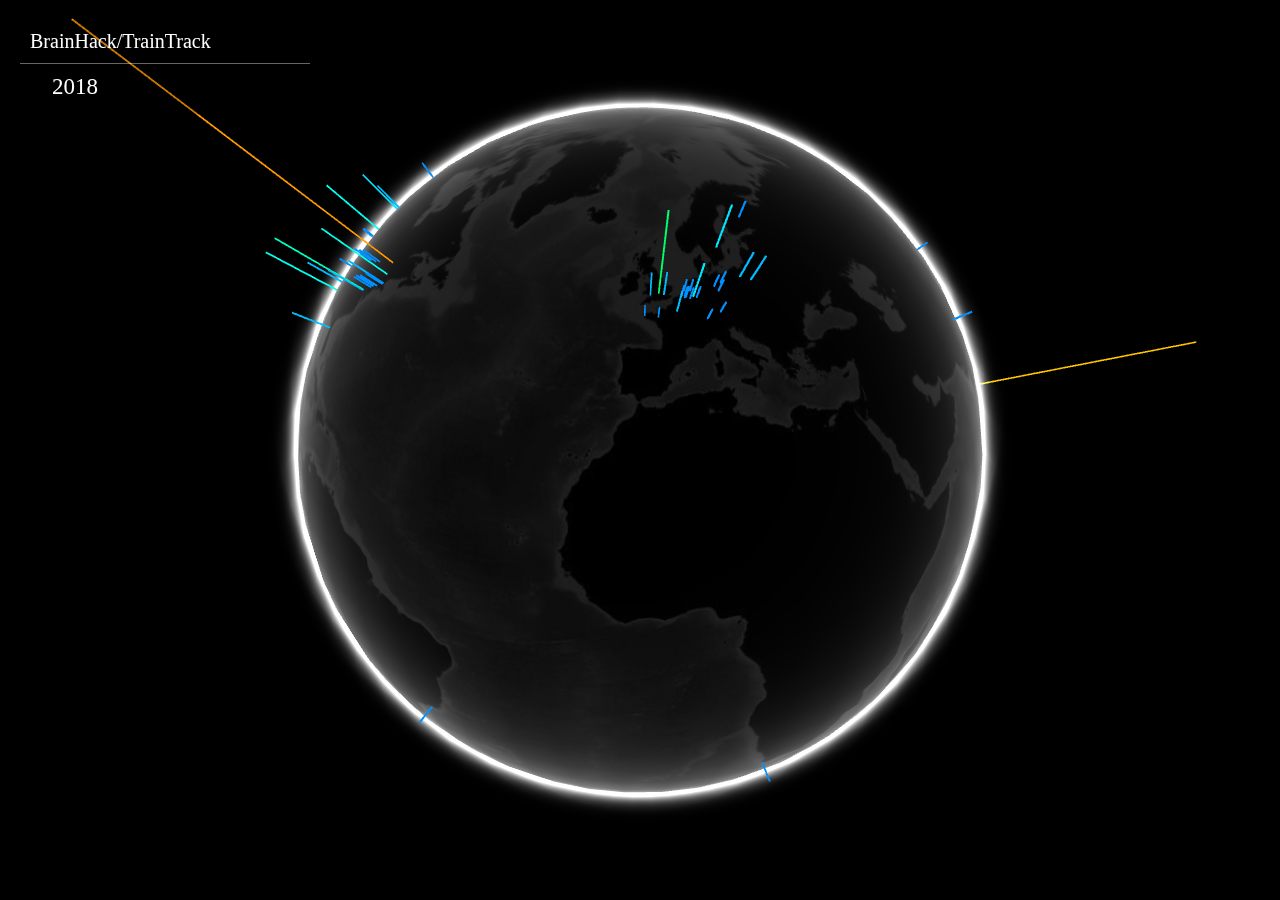
<file: globe/index.html>
<!DOCTYPE HTML>
<html lang="en">
  <head>
    <title>WebGL Globe</title>
    <meta charset="utf-8">
    <style type="text/css">
      html {
        height: 100%;
      }
      body {
        margin: 0;
        padding: 0;
        background: #000000 url(./loading.gif) center center no-repeat;
        color: #ffffff;
        font-family: sans-serif;
        font-size: 13px;
        line-height: 20px;
        height: 100%;
      }

      #info {

        font-size: 11px;
        position: absolute;
        bottom: 5px;
        background-color: rgba(0,0,0,0.8);
        border-radius: 3px;
        right: 10px;
        padding: 10px;

      }

      #currentInfo {
        width: 270px;
        position: absolute;
        left: 20px;
        top: 63px;

        background-color: rgba(0,0,0,0.2);

        border-top: 1px solid rgba(255,255,255,0.4);
        padding: 10px;
      }

      a {
        color: #aaa;
        text-decoration: none;
      }
      a:hover {
        text-decoration: underline;
      }

      .bull {
        padding: 0 5px;
        color: #555;
      }

      #title {
        position: absolute;
        top: 20px;
        width: 270px;
        left: 20px;
        background-color: rgba(0,0,0,0.2);
        border-radius: 3px;
        font: 20px Georgia;
        padding: 10px;
      }

      .year {
        font: 16px Georgia;
        line-height: 26px;
        height: 30px;
        text-align: center;
        float: left;
        width: 90px;
        color: rgba(255, 255, 255, 0.4);

        cursor: pointer;
        -webkit-transition: all 0.1s ease-out;
      }

      .year:hover, .year.active {
        font-size: 23px;
        color: #fff;
      }

      #ce span {
        display: none;
      }

      #ce {
        width: 107px;
        height: 55px;
        display: block;
        position: absolute;
        bottom: 15px;
        left: 20px;
        background: url(/globe/ce.png);
      }


    </style>
  </head>
  <body>

  <div id="container"></div>


  <div id="currentInfo">
    <span id="year2018" class="year">2018</span>
  </div>

  <div id="title">
    BrainHack/TrainTrack
  </div>



  <script type="text/javascript" src="./third-party/Detector.js"></script>
  <script type="text/javascript" src="./third-party/three.min.js"></script>
  <script type="text/javascript" src="./third-party/Tween.js"></script>
  <script type="text/javascript" src="./globe.js"></script>
  <script type="text/javascript">

    if(!Detector.webgl){
      Detector.addGetWebGLMessage();
    } else {

      var years = ['2018'];
      var container = document.getElementById('container');
      var globe = new DAT.Globe(container);

      console.log(globe);
      var i, tweens = [];

      var settime = function(globe, t) {
        return function() {
          new TWEEN.Tween(globe).to({time: t/years.length},500).easing(TWEEN.Easing.Cubic.EaseOut).start();
          var y = document.getElementById('year'+years[t]);
          if (y.getAttribute('class') === 'year active') {
            return;
          }
          var yy = document.getElementsByClassName('year');
          for(i=0; i<yy.length; i++) {
            yy[i].setAttribute('class','year');
          }
          y.setAttribute('class', 'year active');
        };
      };

      for(var i = 0; i<years.length; i++) {
        var y = document.getElementById('year'+years[i]);
        y.addEventListener('mouseover', settime(globe,i), false);
      }

      var xhr;
      TWEEN.start();


      xhr = new XMLHttpRequest();
      xhr.open('GET', './populationBrainHack.json', true);
      xhr.onreadystatechange = function(e) {
        if (xhr.readyState === 4) {
          if (xhr.status === 200) {
            var data = JSON.parse(xhr.responseText);
            window.data = data;
            for (i=0;i<data.length;i++) {
              globe.addData(data[i][1], {format: 'magnitude', name: data[i][0], animated: true});
            }
            globe.createPoints();
            settime(globe,0)();
            globe.animate();
            document.body.style.backgroundImage = 'none'; // remove loading
          }
        }
      };
      xhr.send(null);
    }

  </script>

  </body>

</html>
</file>
